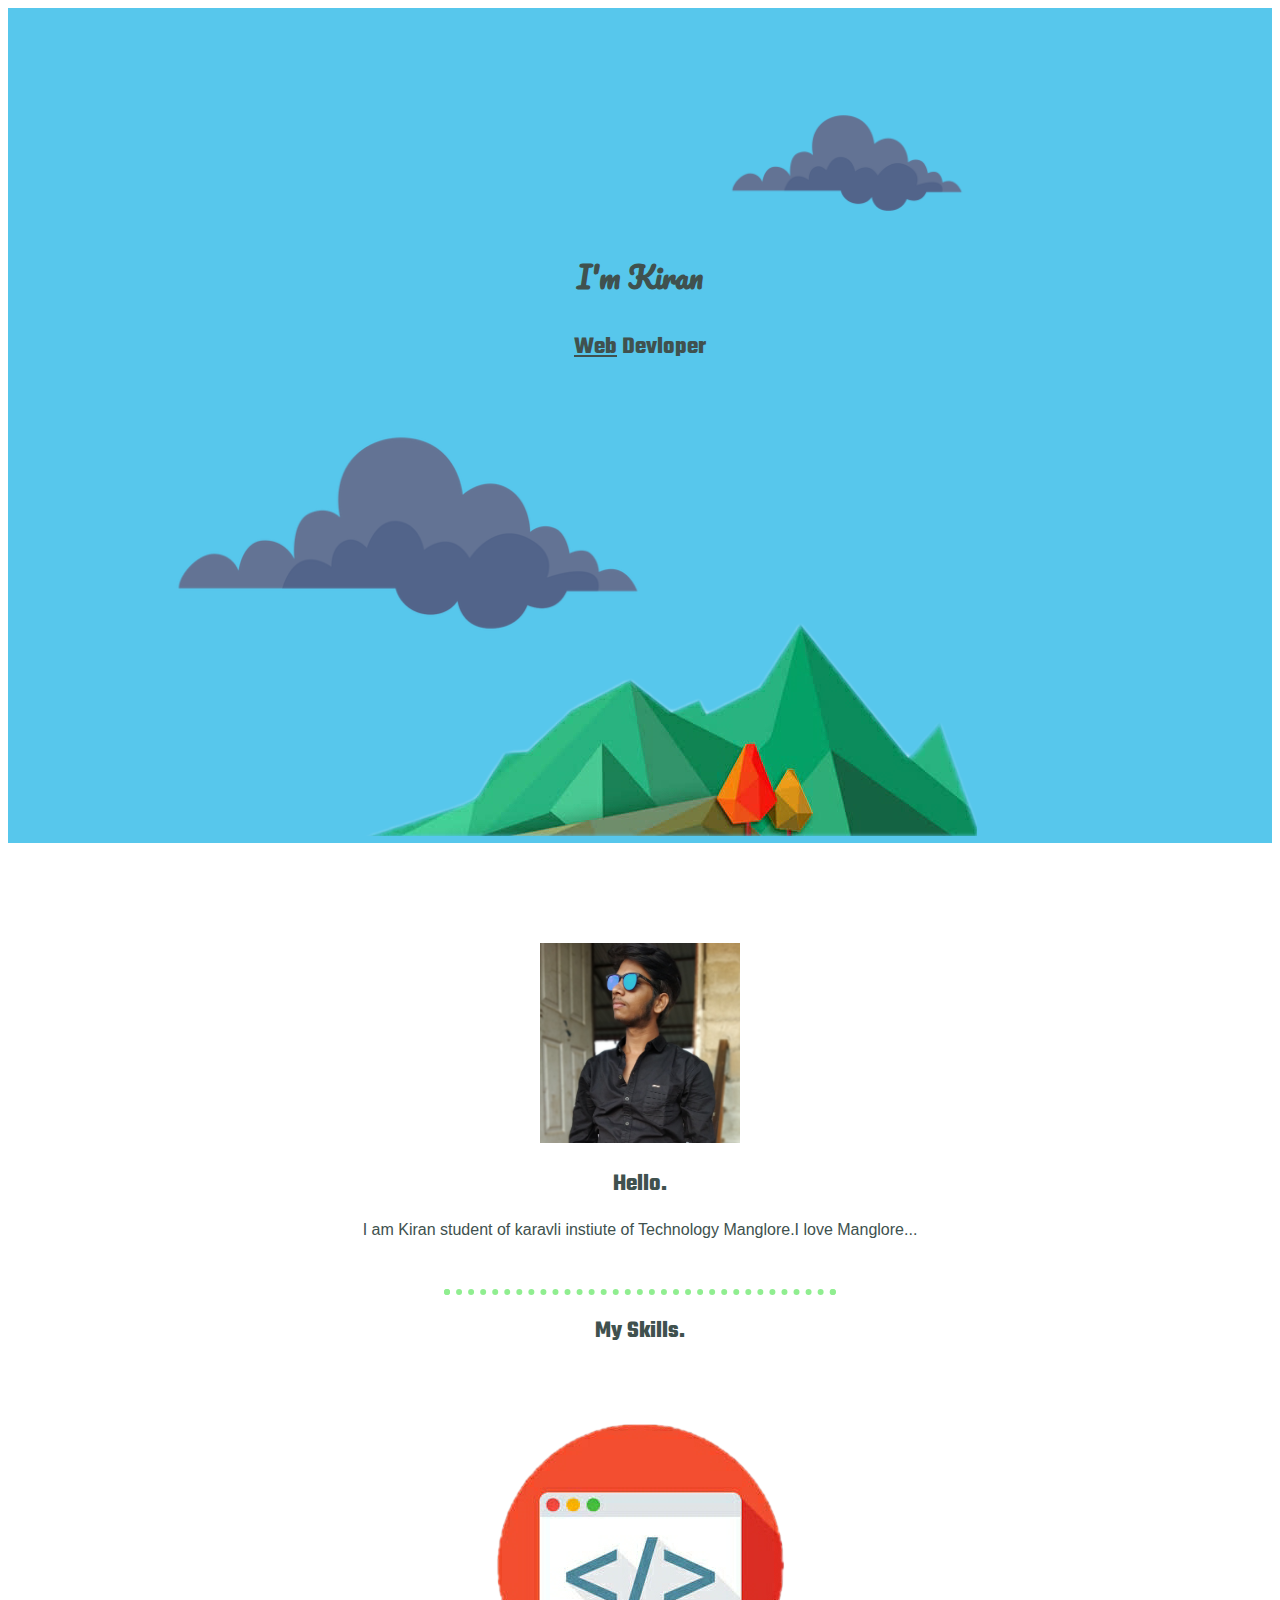
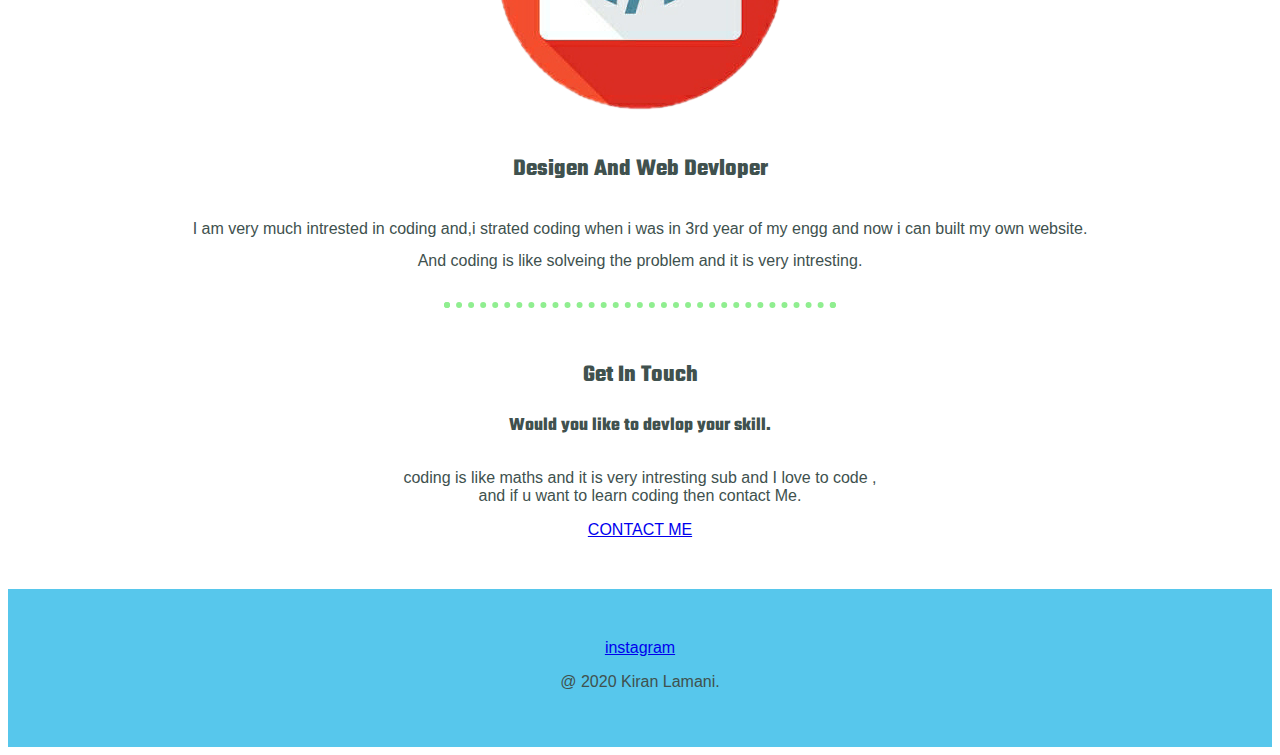
<file: index.html>
<!DOCTYPE html>
<html lang="en">
<head>
    <meta charset="UTF-8">
    <meta name="viewport" content="width=device-width, initial-scale=1.0">
    <title>Kiran Lamani</title>
    <link rel="stylesheet" href="css/style.css">
    <link href="https://fonts.googleapis.com/css2?family=Pacifico&display=swap" rel="stylesheet"> 
    <link href="https://fonts.googleapis.com/css2?family=Teko:wght@500&display=swap" rel="stylesheet">
</head>
<body>
    <div class="top-continer">
        <img class="top-cloud" src="Image/6775102_preview.png" alt="cloud">
        <h1>I'm Kiran</h1>

        <h2><p ><span class="pro">Web</span> Devloper</p></h2>
        <img class="bottom-cloud"  src="Image/6775102_preview.png" alt="cloud">
        <img class="hill" src="Image/Photo_1593762722685.png" alt="Hill">
    </div>
     <div class="middle-continer">
            <img  class="photo" src="Image/IMG_20200630_121014.jpg" width="200px" height="200px"  alt="Profile Photo">
            <h2>Hello.</h2>
            <p>I am Kiran student of karavli instiute of Technology Manglore.I love Manglore... </p>
            </div>
            <hr>
            <div class="skills">
            <h2>My Skills.</h2>
            <div class="skill-row">
            <img src="Image/Photo_1594017864802.png" alt="skill">
            <h2>Desigen And Web Devloper</h2>
            <p > I am very much intrested in coding and,i strated coding when i was in 3rd year of my engg and  now i can built my own website. <br> And coding  is like solveing the problem and it is very intresting.</p>
        </div>
    </div>
         <hr>
         <div class="contact-me">
             <h2>Get In Touch</h2>
             <h3> Would you like to devlop your skill. </h3>
             <div class="me">
             <p> coding is like maths and it is very intresting sub and I love to code ,<br> and if u want to learn coding then contact Me.</p>
             <a class="btn" href="kiranlamani5373@gmail.com">CONTACT ME</a>
         </div>
        </div>
           
     <div class="bottom-continer">
        <div class="Bottom-continer">
            <a class="footer-link" href="https://www.instagram.com/_k_lamani_/">instagram</a>
            <p>@ 2020 Kiran Lamani.</p>
        
        </div>
     </div>    
</body>
</html>
</file>
<file: css/style.css>
body{
    color: #40514e;
    margin: o;
    text-align: center;
    font-family: 'Trebuchet MS', 'Lucida Sans Unicode', 'Lucida Grande', 'Lucida Sans', Arial, sans-serif;
    
}
h1{
  
   width: 10%;
 margin: 140px auto 0 auto;
 font-family: 'Pacifico', cursive;
 line-height: 2;
 font-size: 180.5%;
}
 h2{
    font-family: 'Teko', sans-serif

 }
 h3{
    font-family: 'Teko', sans-serif
 }
 hr{
     border: dotted lightgreen 6px;
     border-bottom: none;
     width: 30%;
 }
.top-continer{
    background-color: rgb(87, 199, 236);
    position: relative;
    padding-top: 100px;
}
.middle-continer{
    margin: 100px 0 50px 0;
    
}
.skill-row{
    
    margin: 75px auto 25px auto;
    line-height: 2;

    
}
.bottom-continer{
    background-color: rgb(87, 199, 236);
    padding: 50px 0 40px;

}
a{
    margin: 10px 20px;
}
.pro{
    text-decoration:underline;
}
 .top-cloud{
    width:250px;
    height: 250px;
    position: absolute;
    right: 300px;
    top: 30px;

   
}
.bottom-cloud{
    position: absolute;
    left: 150px;
    bottom: 60px;
    width:500px;
    height: 500px;
   
}
.contact-me{
    margin: 50px auto 50px;
}
.me{
    margin: 30px auto 50px auto;
}
</file>
